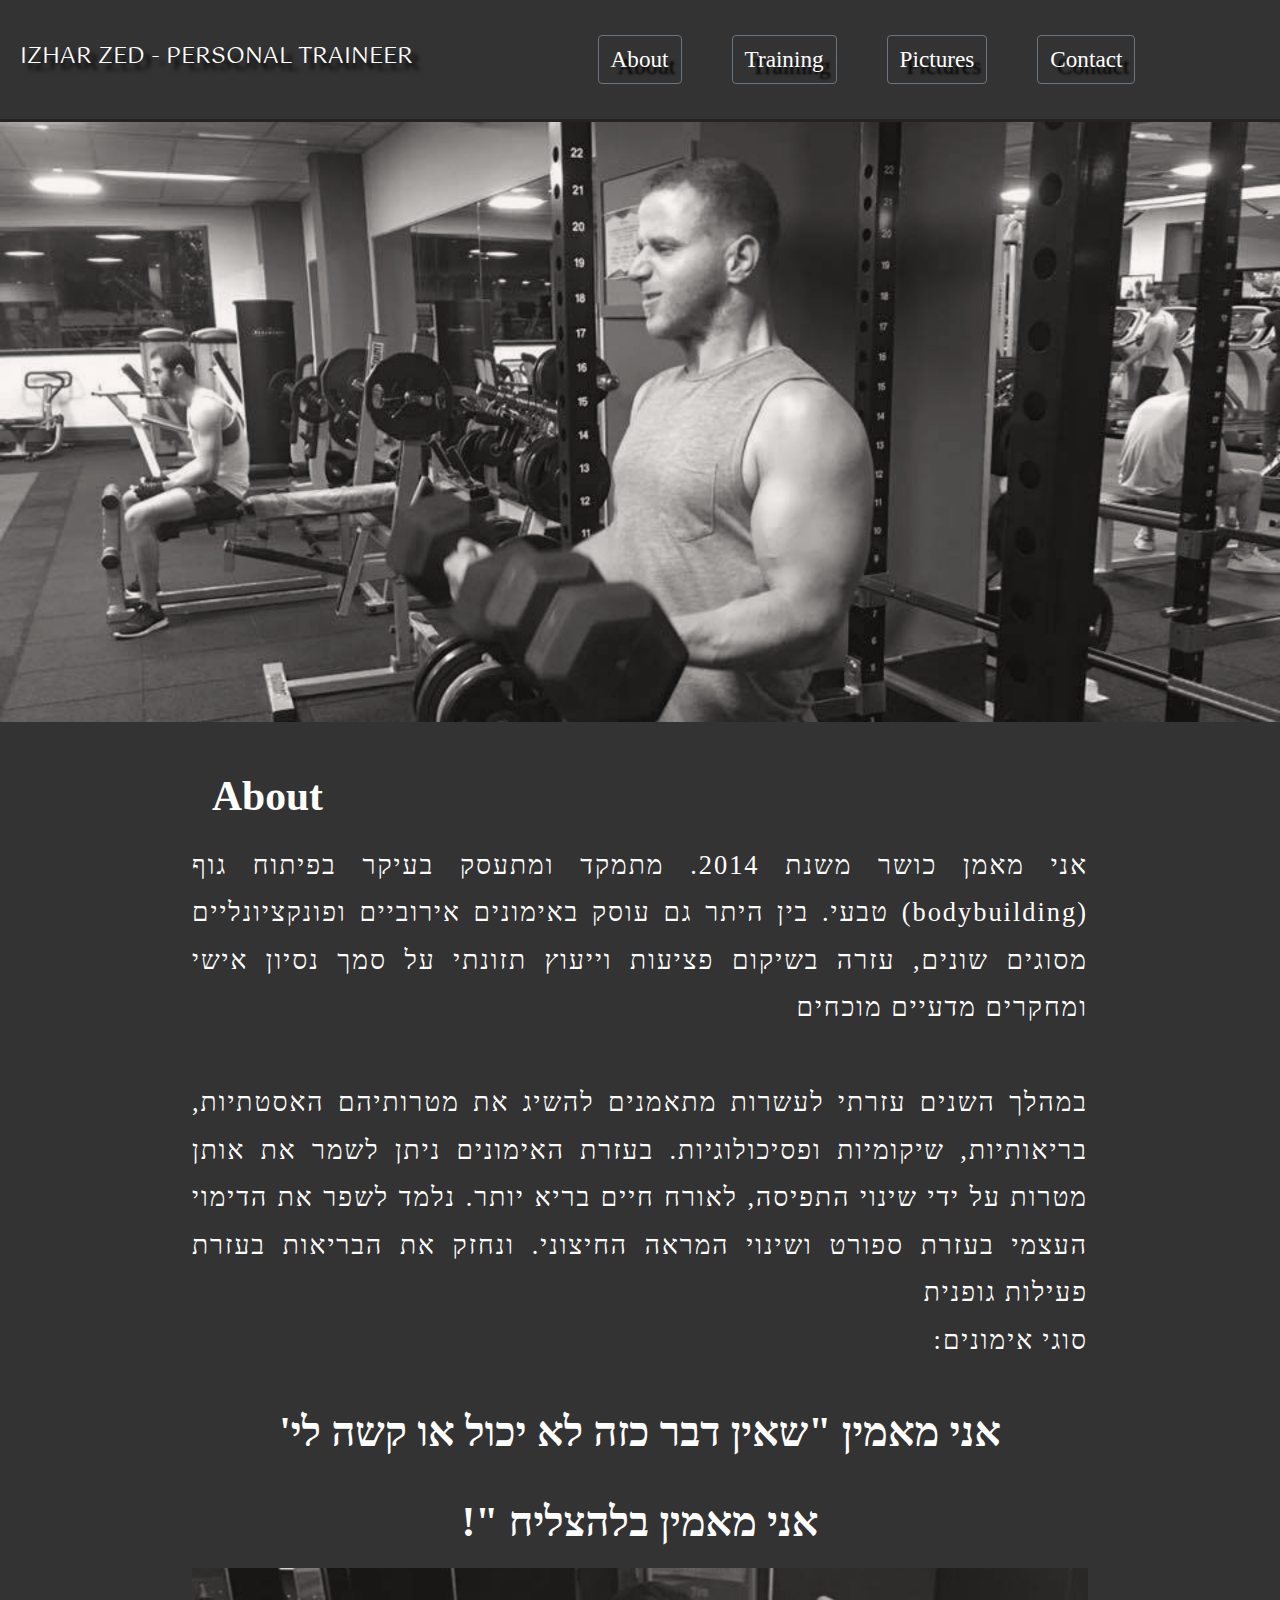
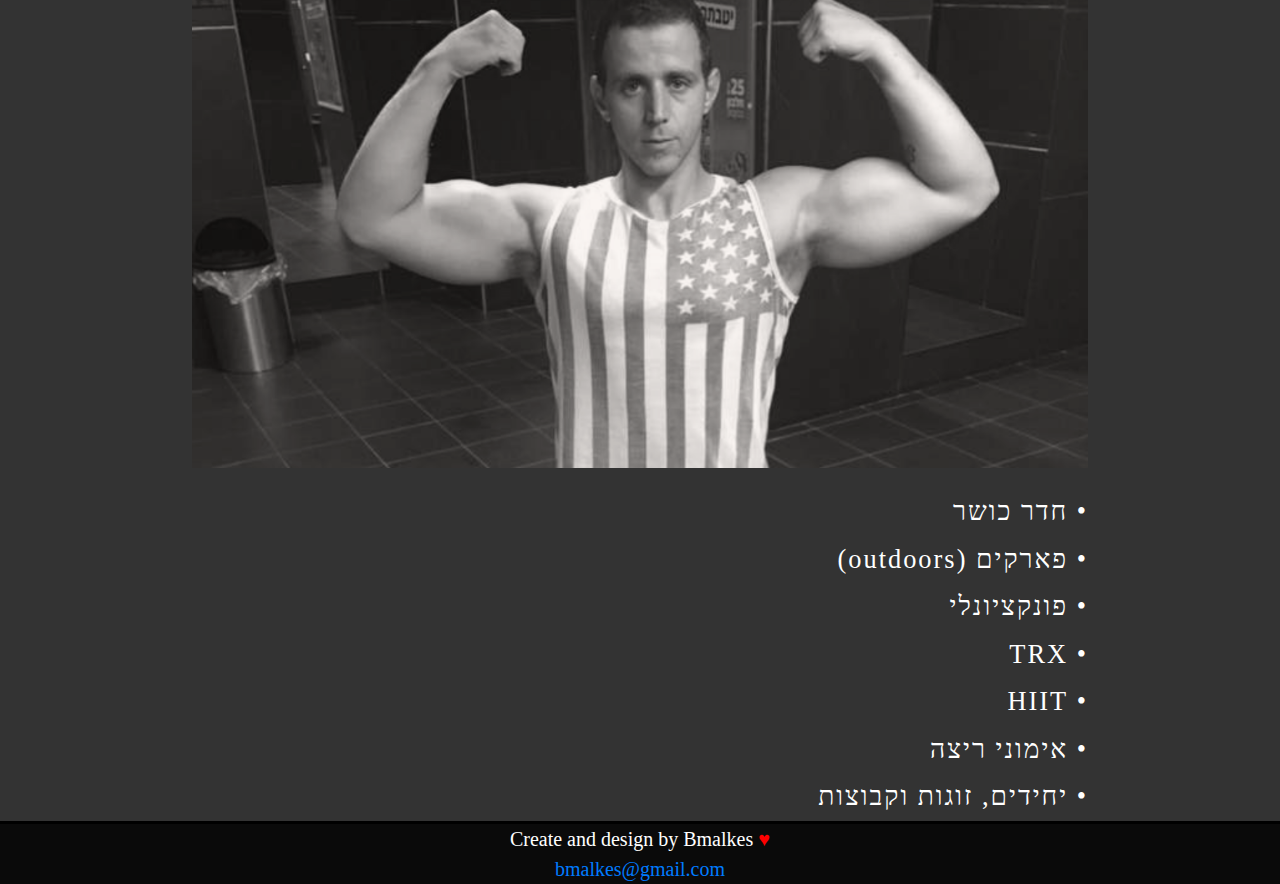
<file: about.html>
<!DOCTYPE html>
<html  lang="en">

<head>
    <meta charset="UTF-8">
    <meta name="viewport" content="width=device-width, initial-scale=1.0">
    <title>Izhar Zed -מאמן כושר </title>
    <link rel="stylesheet" href="https://stackpath.bootstrapcdn.com/bootstrap/4.4.1/css/bootstrap.min.css"
        integrity="sha384-Vkoo8x4CGsO3+Hhxv8T/Q5PaXtkKtu6ug5TOeNV6gBiFeWPGFN9MuhOf23Q9Ifjh" crossorigin="anonymous">
    <link rel="stylesheet" href="css/style.css">
</head>

<body>
    <header class="header">
        <a href="./index.html" class="header-logo">Izhar Zed - Personal Traineer</a>
        <nav class="header-nav">
            <ul>
                <li>
                    <a class="btn btn-outline-secondary" href="about.html">About</a>
                </li>
                <li>
                    <a class=" btn btn-outline-secondary " href="training.html">Training </a>
                </li>
                <li>
                    <a class="btn btn-outline-secondary" href="pictures.html">Pictures </a>
                </li>
                <li>
                    <a class="btn btn-outline-secondary" href="contact.html">Contact </a>
                </li>
            </ul>
        </nav>
    </header>
    <section>

        <div class="background">

        </div>
        <div dir="rtl" class="campo-texto">
            <h1 id="about">About</h1>
            <p> אני מאמן כושר משנת 2014.
                מתמקד ומתעסק בעיקר בפיתוח גוף (bodybuilding) טבעי.
                בין היתר גם עוסק באימונים אירוביים ופונקציונליים מסוגים שונים, עזרה בשיקום פציעות וייעוץ תזונתי על סמך נסיון אישי ומחקרים מדעיים   מוכחים  </p>
                <p>
                <br>
                במהלך השנים עזרתי לעשרות מתאמנים להשיג את מטרותיהם האסטתיות, בריאותיות, שיקומיות ופסיכולוגיות. בעזרת האימונים ניתן לשמר את אותן מטרות על ידי שינוי התפיסה, לאורח חיים בריא יותר.
                נלמד לשפר את הדימוי העצמי בעזרת ספורט ושינוי המראה החיצוני. ונחזק את הבריאות בעזרת פעילות גופנית 
                <br> 
                
 סוגי אימונים:
</p>
<br>
<h2>  אני מאמין "שאין דבר כזה לא יכול או קשה לי'</h2>
  <h2> אני מאמין בלהצליח "!</h2>
<div class="background2"></div>
<ul class="left">
                    <li> • חדר כושר</li>
                    <li> • פארקים (outdoors)</li>
                    <li> • פונקציונלי</li>
                    <li>
                        • TRX
                    </li>
                    <li> • HIIT</li>
                    <li>• אימוני ריצה
                    </li>
                    <li>• יחידים, זוגות וקבוצות
                    </li>
                </ul>





           
        </div>
    </section>

    <footer class="footer">
        <p>Create and design by Bmalkes <span>♥</span> </p>
        <a href="mailto:bmalkes@gmail.com">bmalkes@gmail.com</a>
    </footer>




</body>
<script src="https://stackpath.bootstrapcdn.com/bootstrap/4.4.1/js/bootstrap.min.js"
    integrity="sha384-wfSDF2E50Y2D1uUdj0O3uMBJnjuUD4Ih7YwaYd1iqfktj0Uod8GCExl3Og8ifwB6" crossorigin="anonymous">
</script>

</html>
</file>
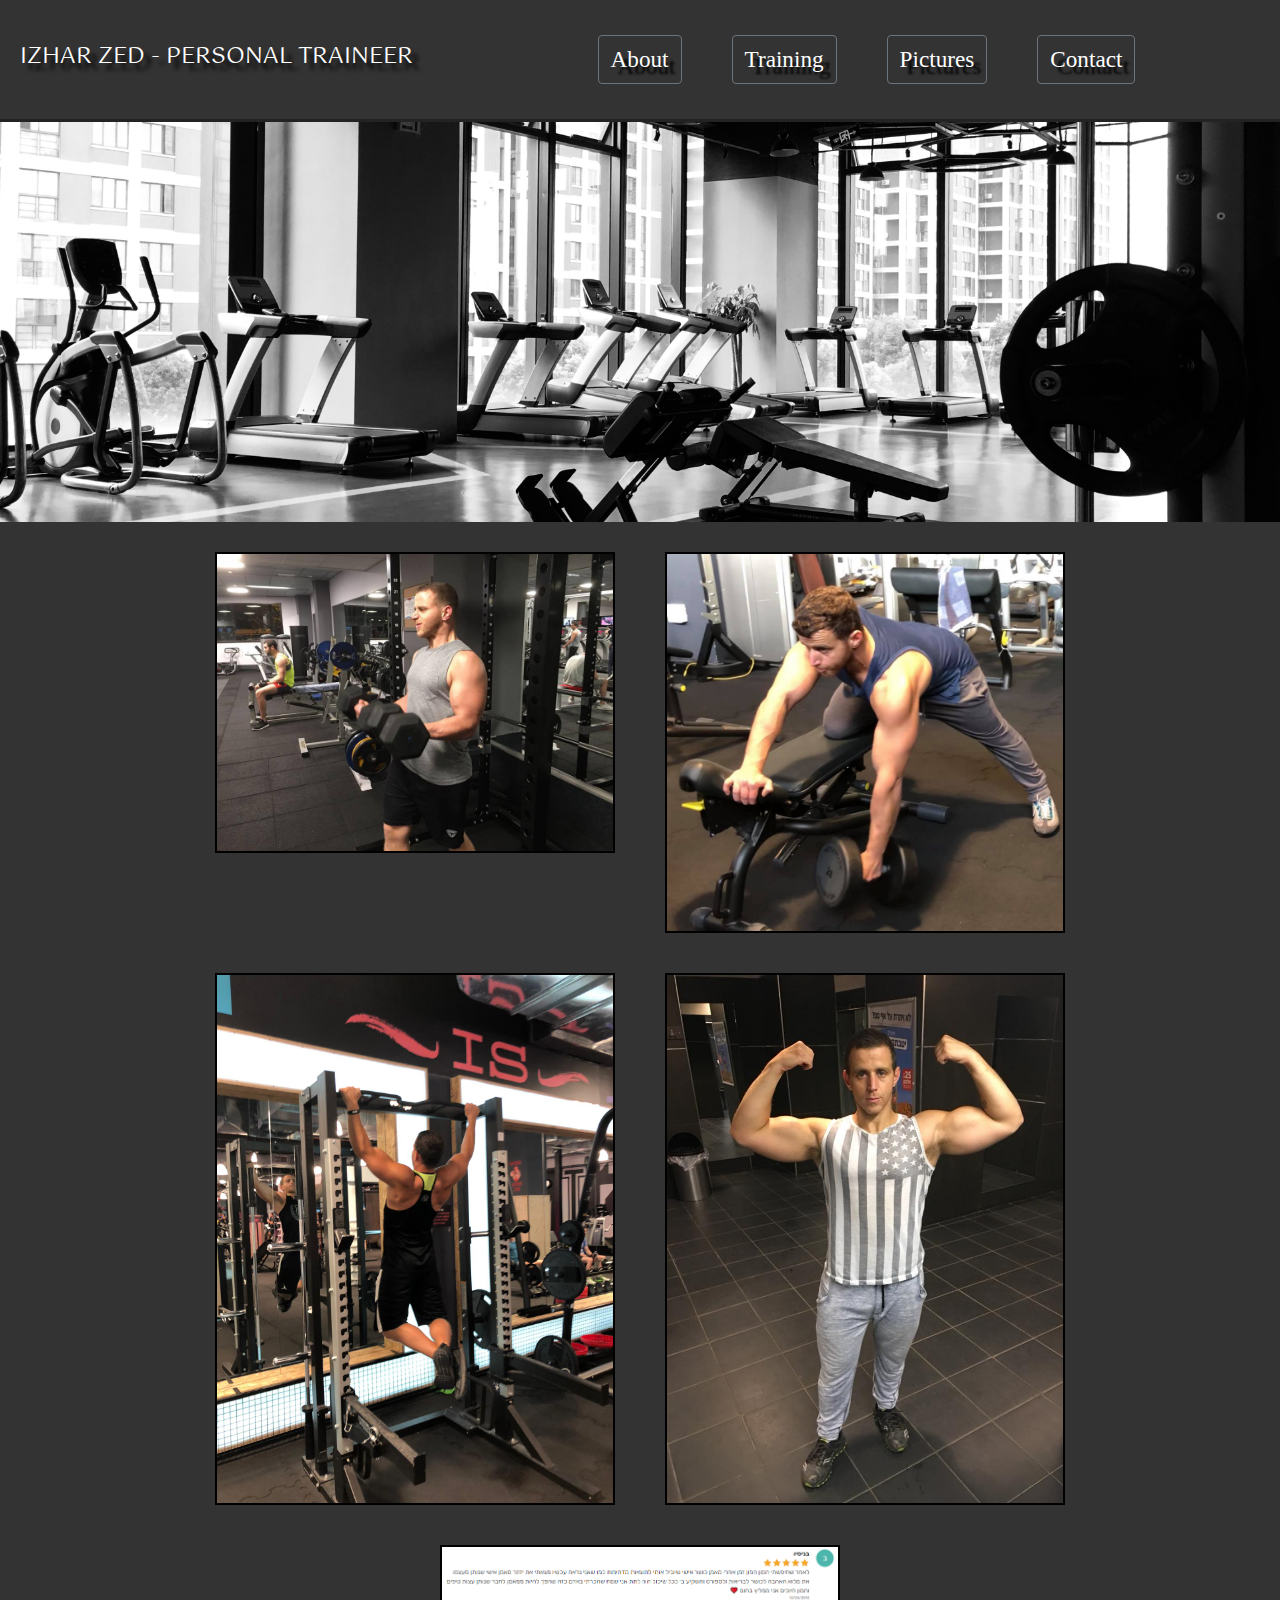
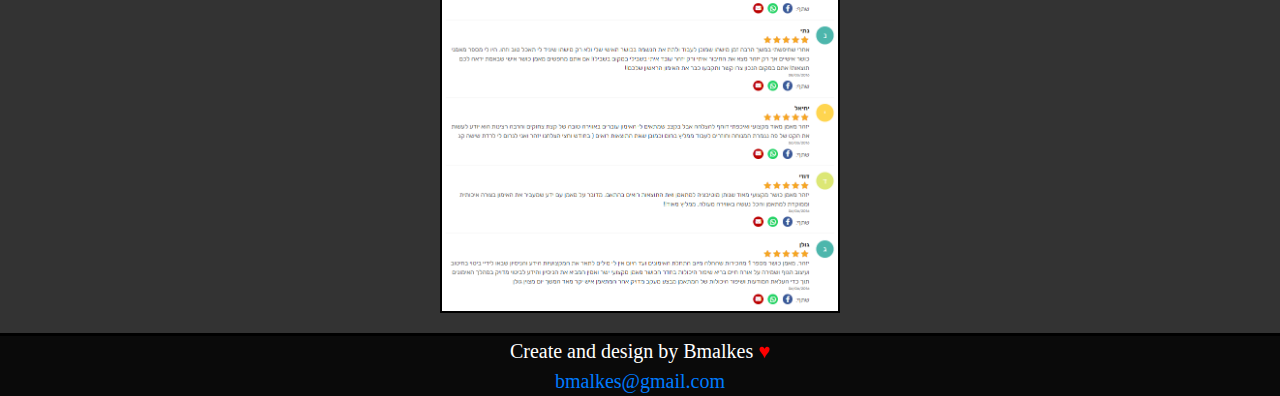
<file: pictures.html>
<!DOCTYPE html>
<html lang="en">

<head>
    <meta charset="UTF-8">
    <meta name="viewport" content="width=device-width, initial-scale=1.0">
    <title>Izhar Zed -מאמן כושר </title>
    <link rel="stylesheet" href="https://stackpath.bootstrapcdn.com/bootstrap/4.4.1/css/bootstrap.min.css"
        integrity="sha384-Vkoo8x4CGsO3+Hhxv8T/Q5PaXtkKtu6ug5TOeNV6gBiFeWPGFN9MuhOf23Q9Ifjh" crossorigin="anonymous">
    <link rel="stylesheet" href="css/style.css">
</head>

<body>
    <header class="header">
        <a href="index.html" class="header-logo">Izhar Zed - Personal Traineer</a>
        <nav class="header-nav">
            <ul>
                <li>
                    <a class="btn btn-outline-secondary" href="about.html">About</a>
                </li>
                <li>
                    <a class=" btn btn-outline-secondary " href="training.html">Training </a>
                </li>
                <li>
                    <a class="btn btn-outline-secondary" href=".pictures.html">Pictures </a>
                </li>
                <li>
                    <a class="btn btn-outline-secondary" href="contact.html">Contact </a>
                </li>
            </ul>
        </nav>
    </header>
    <div class="background4">
    </div>
    <section class="picture-area">
        
        <div class="pictures-profile">
            <a href="./img/izhar4.jpg"><img src="./img/izhar4.jpg" alt="Izhar"></a>
            <a href="./img/izhar 3.jpg"><img src="./img/izhar 3.jpg" alt="Izhar"></a>
            <a href=""><img src="./img/izhar.jpg" alt="Izhar"></a>
            <a href="./img/izhar5.jpg"><img src="./img/izhar5.jpg" alt="izhar"></a>
            <a href="./img/recomendacoes.png"><img src="./img/recomendacoes.png" alt=""></a>
            

        </div>
    </section>

    <footer class="footer">
        <p>Create and design by Bmalkes <span>♥</span> </p>
        <a href="mailto:bmalkes@gmail.com">bmalkes@gmail.com</a>
    </footer>




</body>
<script src="https://stackpath.bootstrapcdn.com/bootstrap/4.4.1/js/bootstrap.min.js"
    integrity="sha384-wfSDF2E50Y2D1uUdj0O3uMBJnjuUD4Ih7YwaYd1iqfktj0Uod8GCExl3Og8ifwB6" crossorigin="anonymous">
</script>

</html>
</file>
<file: css/style.css>
@import url("https://fonts.googleapis.com/css2?family=Gotu&display=swap");

body,
p,
h1,
h2,
ul,
li {
  margin: 0;
  padding: 0;
  list-style: none;
}

body {
  font-family: Georgia, serif;
  color: #252525;
  background: rgb(0, 0, 0, 0.8);
}
* {
  box-sizing: border-box;
}
img {
  display: block;
  max-width: 100%;
}

.header {
  display: flex;
  border-bottom: 3px solid rgba(0, 0, 0, 0.3);
}
.header-logo {
  flex-grow: 1;
  padding: 20px;
  font-size: 1.45em;
  font-family: "Gotu", sans-serif;
  color: #fff;
  text-transform: uppercase;
  text-shadow: black 0.3em 0.3em 0.2em;
  margin-top: 20px;
}

.header-nav {
  flex-grow: 1;
}
.header ul {
  display: flex;
  padding: 20px;
}
.header li {
  margin-left: 20px;
  padding: 15px;
  border-top: none;
}
.header li a {
  color: #fff;
  font-size: 1.45em;
  text-shadow: black 0.3em 0.3em 0.1em;
}
.background {
  background-image: url("../img/izhar7.png");
  width: 100%;
  height: 600px;
  background-repeat: no-repeat;
  background-size: cover;
  margin-bottom: 30px;
}
@media (max-width: 739px) {
  .header {
    flex-wrap: wrap;
  }
  .header-logo {
    font-size: 15px;
    text-align: center;
  }
  .header-nav ul {
    padding: 0;
  }
  .header-nav li {
    padding: 5px;
    margin: 0;
  }
  .header-nav li a {
    font-size: 1em;
  }
  .background {
    width: 100%;
    height: 300px;
  }
}

/* about */
.campo-texto {
  max-width: 70%;
  margin: 0 auto;
}

.campo-texto h1,
h2 {
  color: #fff;
  font-size: 2.6em;
  padding: 20px;
  font-weight: bold;
}
.campo-texto p {
  color: #fff;
  font-size: 1.65em;
  line-height: 1.8em;
  letter-spacing: 2px;
  text-align: justify;
}
.campo-texto ul {
  margin-top: 20px;
}
.campo-texto ul li {
  color: #fff;
  font-size: 1.65em;
  line-height: 1.8em;
  letter-spacing: 2px;
}
.campo-texto h2 {
  text-align: center;
}

.left {
  text-align: right;
}
.background2 {
  background-image: url("../img/izhar8.png");
  width: 100%;
  height: 500px;
  background-position: top;
  background-repeat: no-repeat;
  background-size: cover;
  margin-bottom: 10px;
}

@media (max-width: 739px) {
  .campo-texto h1 {
    font-size: 1.5em;
  }
  .campo-texto p {
    max-width: 300px;
    font-size: 1.4em;
  }
  .background2 {
  background-size: 100%;
height: 300px;
  }
}

/* training page */
.training h2 {
  color: #fff;
  font-size: 2.6em;
  padding: 30px;
  font-weight: bold;
  max-width: 70%;
  margin: 0 auto;
}
.training p {
  color: #fff;
  text-align: center;
  font-size: 24px;
  margin-bottom: 30px;
}
.movies {
  display: flex;
  justify-content: space-around;
  margin-top: 30px;
}
embed {
  width: 400px;
  height: 400px;
}

.pictures h2 {
  color: #fff;
  font-size: 2.6em;
  padding: 30px;
  font-weight: bold;
  max-width: 70%;
  margin: 0 auto;
}
.pictures2 {
  display: flex;
}

.pictures img {
  max-width: 100%;
  height: 500px;
  padding: 20px;
  margin: 0 auto;
}
.background3 {
  background-image: url("../img/izhar6.png");
  width: 100%;
  height: 600px;
  background-position: top;
  background-repeat: no-repeat;
  background-size: cover;
  margin-bottom: 10px;
}
@media (max-width: 739px) {
	.background3{
        width: 100%;
        height: 300px;
    }
    .training h2{
display: none;
    }
    .movies{
        flex-wrap: wrap;
    }
    embed{
        margin-bottom: 20px;
    }
}

/* page of pictures */

.background4 {
  background-image: url("../img/capa1.jpg");
  width: 100%;
  height: 400px;
  background-position: center;
  background-repeat: no-repeat;
  background-size: cover;
  margin-bottom: 10px;
}
.picture-area {
  max-width: 900px;
  margin: 0 auto;
}
.center {
  text-align: center;
}
.pictures-profile {
  max-width: auto;
  display: flex;
  flex-wrap: wrap;
  justify-content: space-around;
}
.pictures-profile img {
  max-width: 400px;
  margin: 20px;
  align-content: space-around;
  border: 2px solid black;
}
@media (max-width: 739px) {
    .background4{
        max-width: 100%;
        height: 300px;
;
    }
    .pictures-profile img{
        max-width: 100%;
        height: 250px;
    }
}

/* contact Page */
.background5 {
  background-image: url("../img/capa2.jpg");
  width: 100%;
  height: 400px;
  background-position: top;
  background-repeat: no-repeat;
  background-size: cover;
  margin-bottom: 10px;
}

.contact {
  display: flex;
  justify-content: center;
  margin-top: 30px;
}
.contact img {
  width: 150px;
  padding: 20px;
  margin-left: 20px;
}
.contact a {
  text-align: center;
  color: #fff;
  font-size: 20px;
}

.footer {
  text-align: center;
  color: #fff;
  font-size: 1.25em;
  border-top: 3px solid black;
  background-color: rgb(0, 0, 0, 0.8);

  width: 100%;
}
.footer2 {
  text-align: center;
  color: #fff;
  font-size: 1.25em;
  border-top: 3px solid black;
  background-color: rgb(0, 0, 0, 0.8);
  position: absolute;
  bottom: 0;
  width: 100%;
}
.footer span,
.footer2 span {
  color: red;
}
</file>
